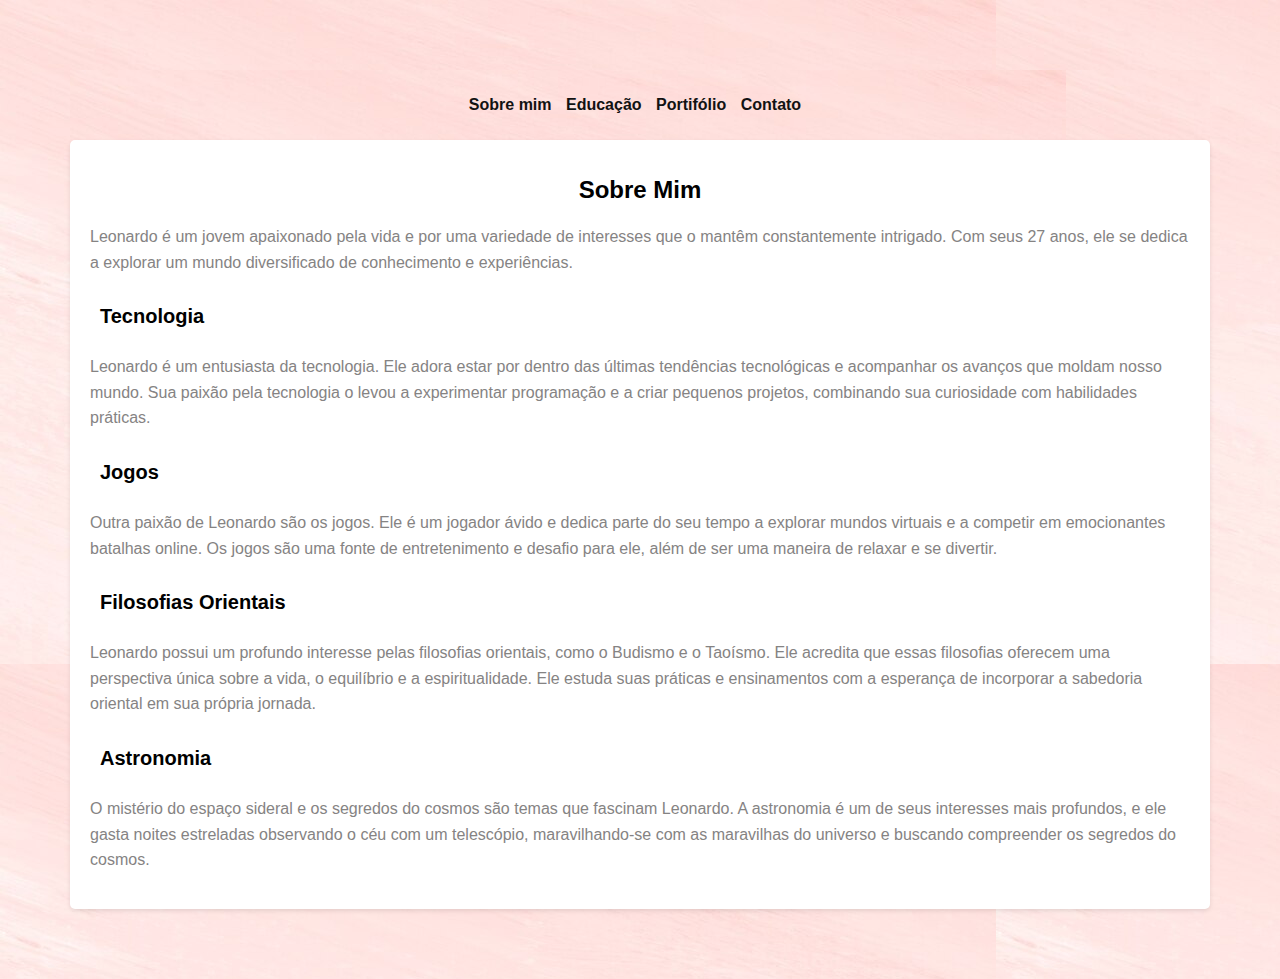
<file: index.html>
<!DOCTYPE html>
<html>
<head>
    <title>Sobre Mim</title>
    <link rel="stylesheet" type="text/css" href="./estilos/index.css">
</head>
<body>
<!--     cabeçalho que contém as âncoras para outros documentos do site -->
    <header>
        <nav>
            <ul>
                <li><a href="./index.html">Sobre mim</a></li>
                <li><a href="./documentos/educacao.html">Educação</a></li>
                <li><a href="./documentos/portifolio.html">Portifólio</a></li>
                <li><a href="./documentos/contato.html">Contato</a></li>
            </ul>
        </nav>
    </header>
    <!-- Conteúdo principal da página "Sobre Mim". Apresentação e hobbies -->
    <main>
        <h1>Sobre Mim</h1>
        <p><p>Leonardo é um jovem apaixonado pela vida e por uma variedade de interesses que o mantêm constantemente intrigado. Com seus 27 anos, ele se dedica a explorar um mundo diversificado de conhecimento e experiências.</p>

        <h3>Tecnologia</h3>
        <p>Leonardo é um entusiasta da tecnologia. Ele adora estar por dentro das últimas tendências tecnológicas e acompanhar os avanços que moldam nosso mundo. Sua paixão pela tecnologia o levou a experimentar programação e a criar pequenos projetos, combinando sua curiosidade com habilidades práticas.</p>
        
        <h3>Jogos</h3>
        <p>Outra paixão de Leonardo são os jogos. Ele é um jogador ávido e dedica parte do seu tempo a explorar mundos virtuais e a competir em emocionantes batalhas online. Os jogos são uma fonte de entretenimento e desafio para ele, além de ser uma maneira de relaxar e se divertir.</p>
        
        <h3>Filosofias Orientais</h3>
        <p>Leonardo possui um profundo interesse pelas filosofias orientais, como o Budismo e o Taoísmo. Ele acredita que essas filosofias oferecem uma perspectiva única sobre a vida, o equilíbrio e a espiritualidade. Ele estuda suas práticas e ensinamentos com a esperança de incorporar a sabedoria oriental em sua própria jornada.</p>
        
        <h3>Astronomia</h3>
        <p>O mistério do espaço sideral e os segredos do cosmos são temas que fascinam Leonardo. A astronomia é um de seus interesses mais profundos, e ele gasta noites estreladas observando o céu com um telescópio, maravilhando-se com as maravilhas do universo e buscando compreender os segredos do cosmos.</p></p>
    </main>
</body>
</html>
</file>
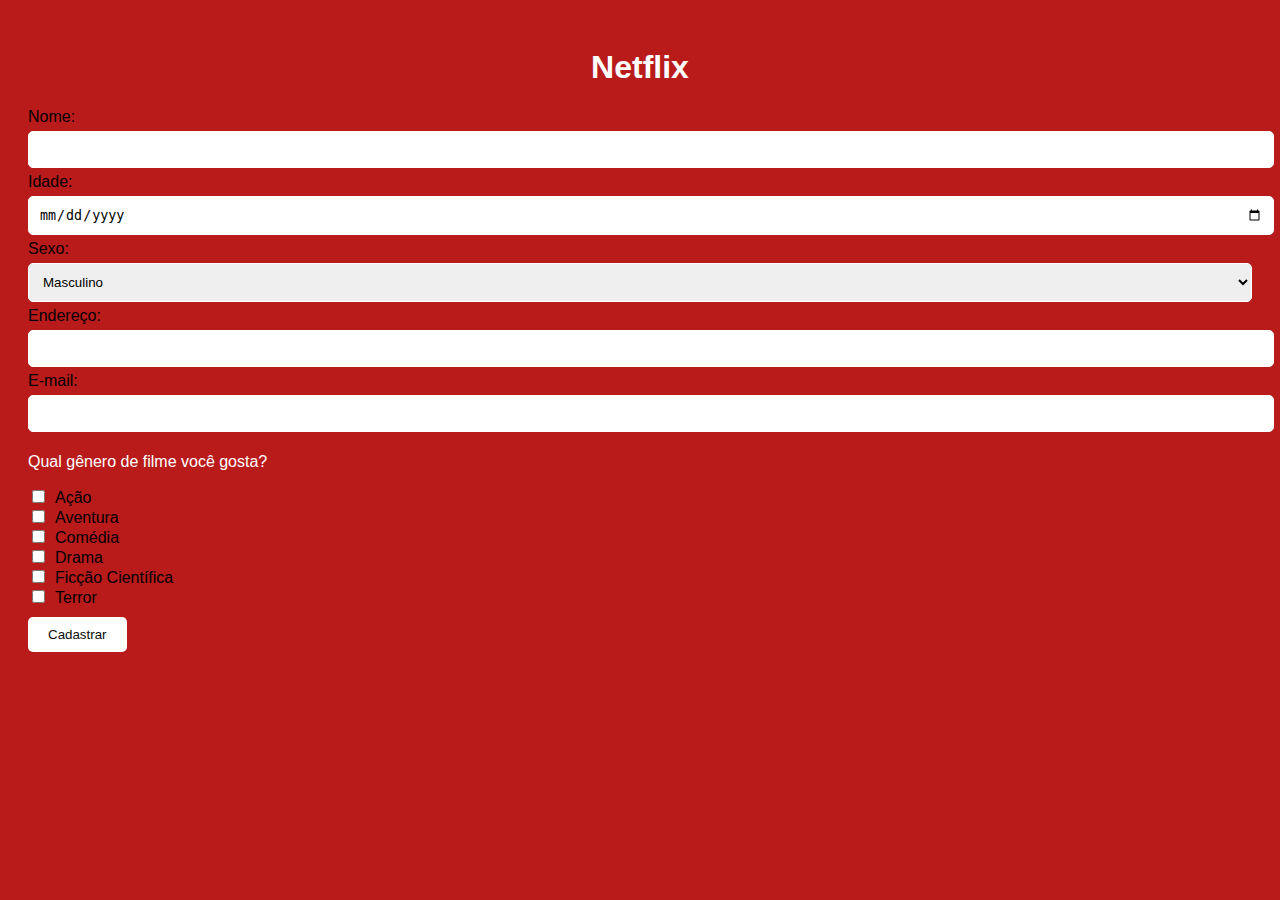
<file: projetos-secundarios/index.html>
<!DOCTYPE html>
<html>
<head>
    <link rel="stylesheet" type="text/css" href="style.css">
    <title>Cadastro Netflix</title>
</head>
<body>
    <h1>Netflix</h1>

    <table>
      <form action="processar.php" method="post">
          <label for="nome">Nome:</label>
          <input type="text" id="nome" name="nome" required><br>
          <label for="idade">Idade:</label>
          <input type="date" id="idade" name="idade" required><br>
          <label for="sexo">Sexo:</label>
          <select id="select" name="sexo">
              <option value="masculino">Masculino</option>
              <option value="feminino">Feminino</option>
              <option value="outro">Outro</option>
          </select><br>
          <label for="endereco">Endereço:</label>
          <input type="text" id="endereco" name="endereco" required><br>
          <label for="email">E-mail:</label>
          <input type="email" id="email" name="email" required><br>
          <p>Qual gênero de filme você gosta?</p>
          <input type="checkbox" id="acao" name="genero" value="acao">
          <label for="acao">Ação</label><br>
          <input type="checkbox" id="aventura" name="genero" value="aventura">
          <label for="aventura">Aventura</label><br>
          <input type="checkbox" id="comedia" name="genero" value="comedia">
          <label for="comedia">Comédia</label><br>
          <input type="checkbox" id="drama" name="genero" value="drama">
          <label for="drama">Drama</label><br>
          <input type="checkbox" id="ficcao" name="genero" value="ficcao">
          <label for="ficcao">Ficção Científica</label><br>
          <input type="checkbox" id="terror" name="genero" value="terror">
          <label for="terror">Terror</label><br>
          <input type="submit" value="Cadastrar">
      </form>
    </table>
</body>
</html>
</file>
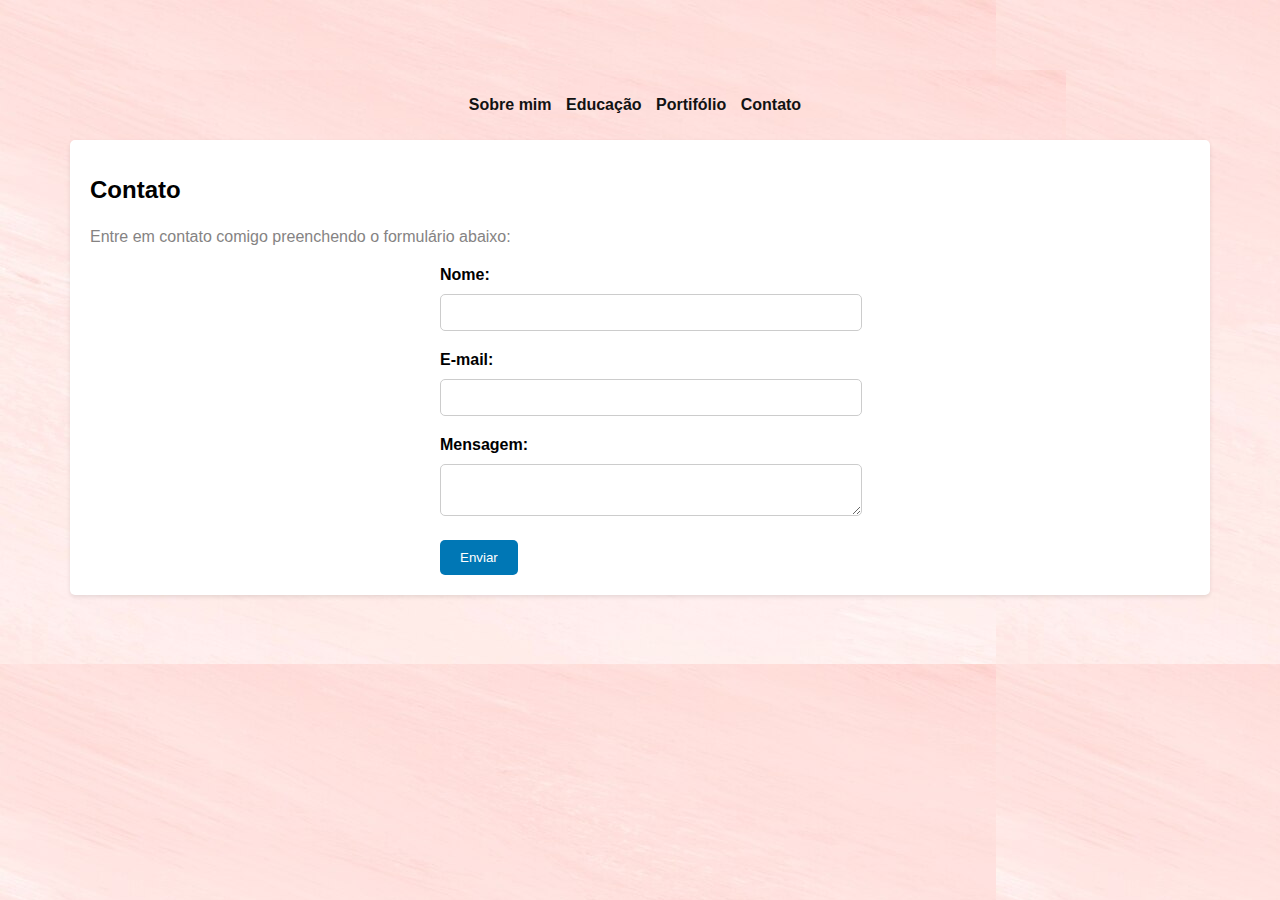
<file: documentos/contato.html>
<!DOCTYPE html>
<html>
<head>
    <title>Contato</title>
    <link rel="stylesheet" type="text/css" href="../estilos/contato.css">
</head>
<body>
    <!--     cabeçalho que contém as âncoras para outros documentos do site -->
    <header>
        <nav>
            <ul>
                <li><a href="../index.html">Sobre mim</a></li>
                <li><a href="./educacao.html">Educação</a></li>
                <li><a href="./portifolio.html">Portifólio</a></li>
                <li><a href="./contato.html">Contato</a></li>
            </ul>
        </nav>
    </header>
    <main>
            <!-- Conteúdo principal da página "Contato". Com formulários de nome, email e mensagem -->
        <h1>Contato</h1>
        <p>Entre em contato comigo preenchendo o formulário abaixo:</p>
        <form>
            <label for="nome">Nome:</label>
            <input type="text" id="nome" name="nome" required>

            <label for="email">E-mail:</label>
            <input type="email" id="email" name="email" required>

            <label for="mensagem">Mensagem:</label>
            <textarea id="mensagem" name="mensagem" required></textarea>

            <input type="submit" value="Enviar">
        </form>
    </main>
</body>
</html>
</file>
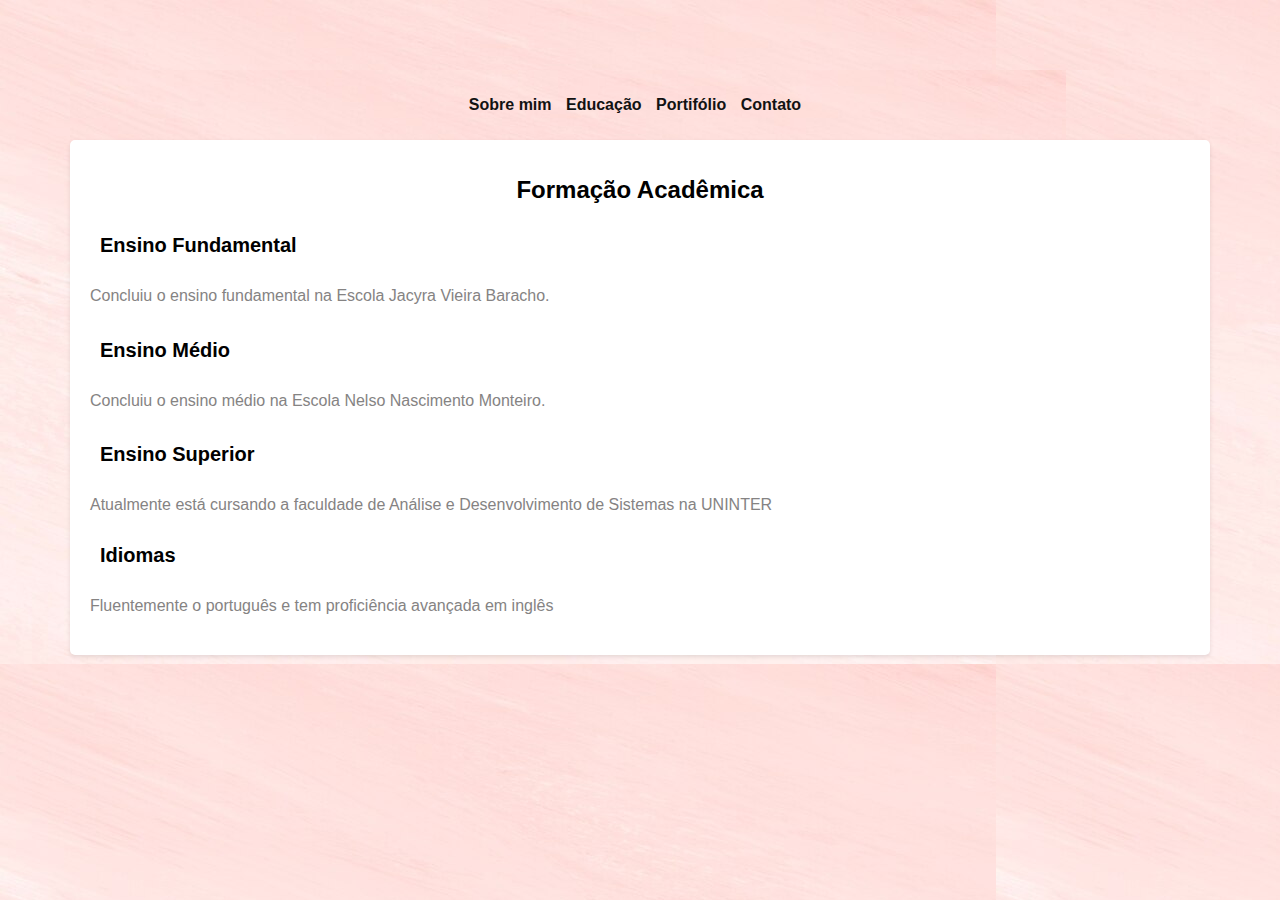
<file: documentos/educacao.html>
<!DOCTYPE html>
<html>
<head>
    <title>Educação</title>
    <link rel="stylesheet" type="text/css" href="../estilos/educacao.css">
</head>
<body>
     <!--     cabeçalho que contém as âncoras para outros documentos do site -->
    <header>
        <nav>
            <ul>
                <li><a href="../index.html">Sobre mim</a></li>
                <li><a href="./educacao.html">Educação</a></li>
                <li><a href="./portifolio.html">Portifólio</a></li>
                <li><a href="./contato.html">Contato</a></li>
            </ul>
        </nav>
    </header>
    <!-- Conteúdo principal da página "Formação". Explicando um pouco sobre a formação acadêmica-->
    <main>
        <h1>Formação Acadêmica</h1>

        <h3>Ensino Fundamental</h3>
        <p>Concluiu o ensino fundamental na Escola Jacyra Vieira Baracho.</p>

        <h3>Ensino Médio</h3>
        <p>Concluiu o ensino médio na Escola Nelso Nascimento Monteiro.</p>

        <h3>Ensino Superior</h3>
        <p>Atualmente está cursando a faculdade de Análise e Desenvolvimento de Sistemas na UNINTER</p>

        <h2>Idiomas</h2>
        <p>Fluentemente o português e tem proficiência avançada em inglês</p>
    </main>
</body>
</html>
</file>
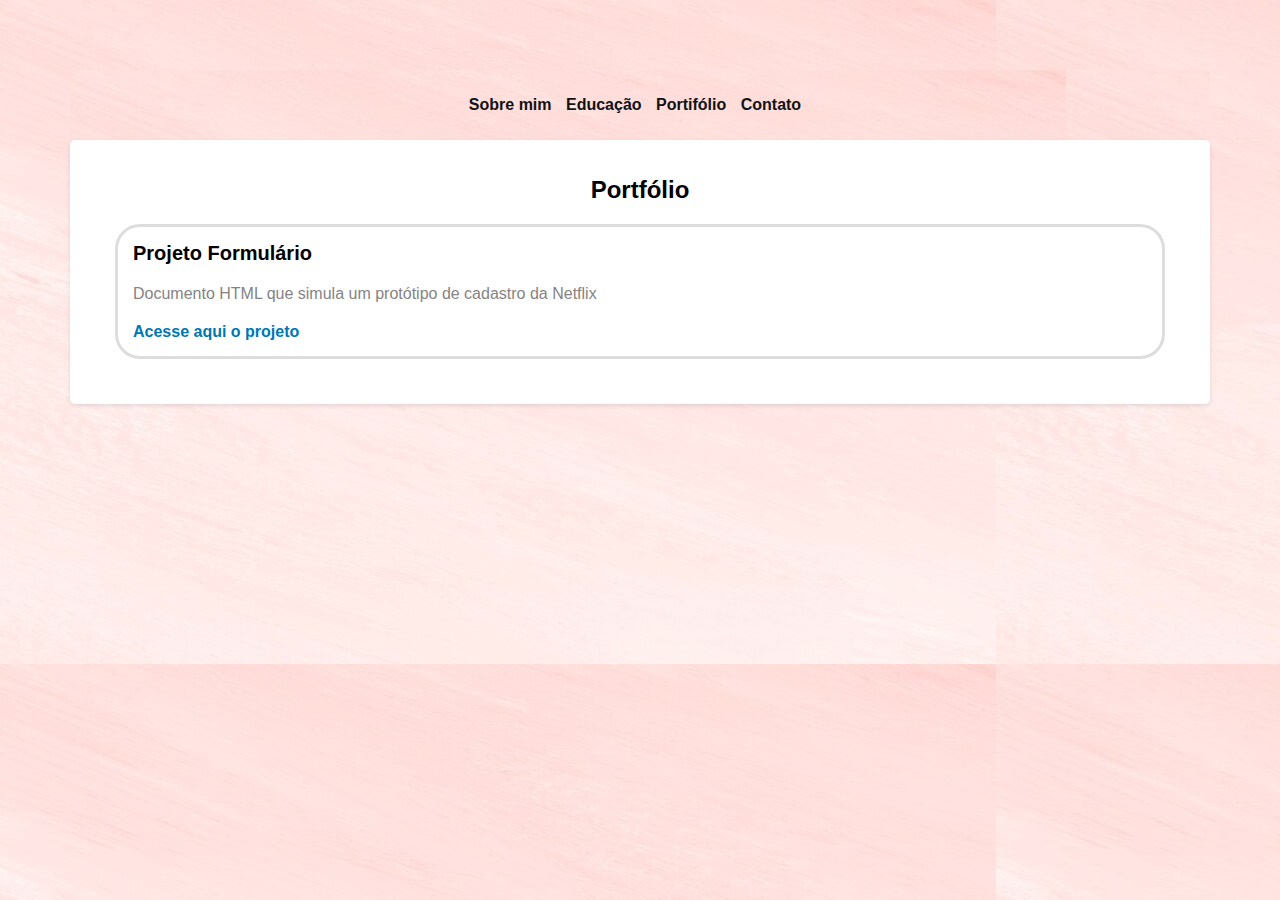
<file: documentos/portifolio.html>
<!DOCTYPE html>
<html>
<head>
    <title>Portifólio</title>
    <link rel="stylesheet" type="text/css" href="../estilos/portifolio.css">
</head>
<body>
    <header>
        <nav>
            <ul>
                <li><a href="../index.html">Sobre mim</a></li>
                <li><a href="./educacao.html">Educação</a></li>
                <li><a href="./portifolio.html">Portifólio</a></li>
                <li><a href="./contato.html">Contato</a></li>
            </ul>
        </nav>
    </header>
    <main>
        <h1>Portfólio</h1>
        <ul class="portfolio-list">
            <li>
                <h2>Projeto Formulário</h2>
                <p>Documento HTML que simula um protótipo de cadastro da Netflix </p>
                <a href="../projetos-secundarios/index.html" target="_blank">Acesse aqui o projeto</a>
            </li>
        </ul>
    </main>
</body>
</html>
</file>
<file: estilos/index.css>
body {
  font-family: Arial, sans-serif;
  background-image: url(../imagens/imagem-fundo.png);
  background-repeat: repeat;
  margin: 50px;
  padding: 20px;
  border-radius: 20px;
}

header {
  background-image: url(../imagens/imagem-fundo.png);
  padding: 10px;
  text-align: center;
}

nav ul {
  list-style: none;
  margin: solid 0;
  padding: 0;
}

nav li {
  display: inline;
  margin-right: 10px;
}

nav a {
  color: #121212;
  text-decoration: none;
}

main {
  padding: 20px;
  background-color: #fff;
  border-radius: 5px;
  box-shadow: 0 2px 4px rgba(0, 0, 0, 0.1);
}

h1 {
  font-size: 24px;
  margin-bottom: 20px;
  text-align: center;
}

h2 {
  font-size: 20px;
  margin-bottom: 10px;
  padding: 10px;
}
h3 {
  font-size: 20px;
  margin-bottom: 10px;
  padding: 10px;
}

p {
  font-size: 16px;
  line-height: 1.6;
  color: rgb(133, 131, 131);
}

a {
  color: #0077b5;
  text-decoration: none;
  font-weight: bold;
}
/* estilização que ocorre ao movimento do mouse sobre o link */
a:hover {
  text-decoration: underline;
  color: rgb(113, 102, 102);
}
</file>
<file: projetos-secundarios/style.css>
body {
  font-family: Arial, sans-serif;
  background-color: #b91b1b;
  color: #FFFFFF;
  text-align: ;
  padding: 20px;
}

h1 {
  color: #FFFFFF;
  text-align: center;
}

form {
  background-color: #d16666;
  padding: 20px;
  border-radius: 10px;
}

label {
  color: #000000;
}

input[type="text"],
input[type="date"],
input[type="email"],
select {
  width: 100%;
  padding: 10px;
  margin: 5px 0;
  border: 1px solid #FFFFFF;
  border-radius: 5px;
}

input[type="checkbox"] {
  margin-right: 10px;
}

input[type="submit"] {
  background-color: #FFFFFF;
  color: #0d0a0a;
  border: none;
  padding: 10px 20px;
  cursor: pointer;
  border-radius: 5px;
  margin-top: 10px;
  text-align: center;
}

input[type="submit"]:hover {
  background-color: #010101;
  color: #FFFFFF;
}
</file>
<file: estilos/contato.css>
body {
  font-family: Arial, sans-serif;
  background-image: url(../imagens/imagem-fundo.png);
  margin: 50px;
  padding: 20px;
  border-radius: 20px;
}

header {
  background-image: url(../imagens/imagem-fundo.png);

  padding: 10px;
  text-align: center;
}

nav ul {
  list-style: none;
  margin: solid 0;
  padding: 0;

}

nav li {
  display: inline;
  margin-right: 10px;
}

nav a {
  color: #121212;
  text-decoration: none;
}

main {
  padding: 20px;
  background-color: #fff;
  border-radius: 5px;
  box-shadow: 0 2px 4px rgba(0, 0, 0, 0.1);
}

h1 {
  font-size: 24px;
  margin-bottom: 20px;
}

p {
  font-size: 16px;
  line-height: 1.6;
  color: rgb(133, 131, 131);
}

form {
  max-width: 400px;
  margin: 0 auto;
}

label {
  display: block;
  margin-bottom: 10px;
  font-weight: bold;
}

input[type="text"],
input[type="email"],
textarea {
  width: 100%;
  padding: 10px;
  margin-bottom: 20px;
  border: 1px solid #ccc;
  border-radius: 5px;
}

input[type="submit"] {
  background-color: #0077b5;
  color: #fff;
  padding: 10px 20px;
  border: none;
  border-radius: 5px;
  cursor: pointer;
}

input[type="submit"]:hover {
  background-color: #005580;
}

a {
  color: #0077b5;
  text-decoration: none;
  font-weight: bold;
}
/* estilização que ocorre ao movimento do mouse sobre o link */
a:hover {
  text-decoration: underline;
  color: rgb(113, 102, 102);
}
</file>
<file: estilos/educacao.css>
body {
  font-family: Arial, sans-serif;
  background-image: url(../imagens/imagem-fundo.png);
  background-repeat: repeat;
  margin: 50px;
  padding: 20px;
  border-radius: 20px;
}

header {
  background-image: url(../imagens/imagem-fundo.png);
  padding: 10px;
  text-align: center;
}

nav ul {
  list-style: none;
  margin: solid 0;
  padding: 0;
}

nav li {
  display: inline;
  margin-right: 10px;
}

nav a {
  color: #121212;
  text-decoration: none;
}

main {
  padding: 20px;
  background-color: #fff;
  border-radius: 5px;
  box-shadow: 0 2px 4px rgba(0, 0, 0, 0.1);
}

h1 {
  font-size: 24px;
  margin-bottom: 20px;
  text-align: center;
}

h2 {
  font-size: 20px;
  margin-bottom: 10px;
  padding: 10px;
}
h3 {
  font-size: 20px;
  margin-bottom: 10px;
  padding: 10px;
}

p {
  font-size: 16px;
  line-height: 1.6;
  color: rgb(133, 131, 131);
}

a {
  color: #0077b5;
  text-decoration: none;
  font-weight: bold;
}
/* estilização que ocorre ao movimento do mouse sobre o link */
a:hover {
  text-decoration: underline;
  color: rgb(113, 102, 102);
}
</file>
<file: estilos/portifolio.css>
body {
  font-family: Arial, sans-serif;
  background-image: url(../imagens/imagem-fundo.png);
  background-repeat: repeat;
  margin: 50px;
  padding: 20px;
  border-radius: 20px;
}

header {  
  background-image: url(../imagens/imagem-fundo.png);
  padding: 10px;
  text-align: center;
}

nav ul {
  list-style: none;
  margin: solid 0;
  padding: 0;

}

nav li {
  display: inline;
  margin-right: 10px;
}

nav a {
  color: #121212;
  text-decoration: none;
}

main {
  padding: 20px;
  background-color: #fff;
  border-radius: 5px;
  box-shadow: 0 2px 4px rgba(0, 0, 0, 0.1);
}

h1 {
  font-size: 24px;
  margin-bottom: 20px;
  text-align: center;
}

h2 {
  font-size: 20px;
  margin-bottom: 10px;
}

p {
  font-size: 16px;
  line-height: 1.6;
  color: rgb(133, 131, 131);
}

ul.portfolio-list {
  list-style: none;
  padding: 0;
}

ul.portfolio-list li {
  margin-bottom: 25px;
  margin-right: 25px;
  margin-left: 25px;
  border: 3px solid #ddd;
  padding: 15px;
  border-radius: 25px;
}

ul.portfolio-list h2 {
  margin: 0;
}

ul.portfolio-list a {
  color: #0077b5;
  text-decoration: none;
  font-weight: bold;
}

ul.portfolio-list a:hover {
  text-decoration: underline;
}

a {
  color: #0077b5;
  text-decoration: none;
  font-weight: bold;
}
/* estilização que ocorre ao movimento do mouse sobre o link */
a:hover {
  text-decoration: underline;
  color: rgb(113, 102, 102);
}
</file>
